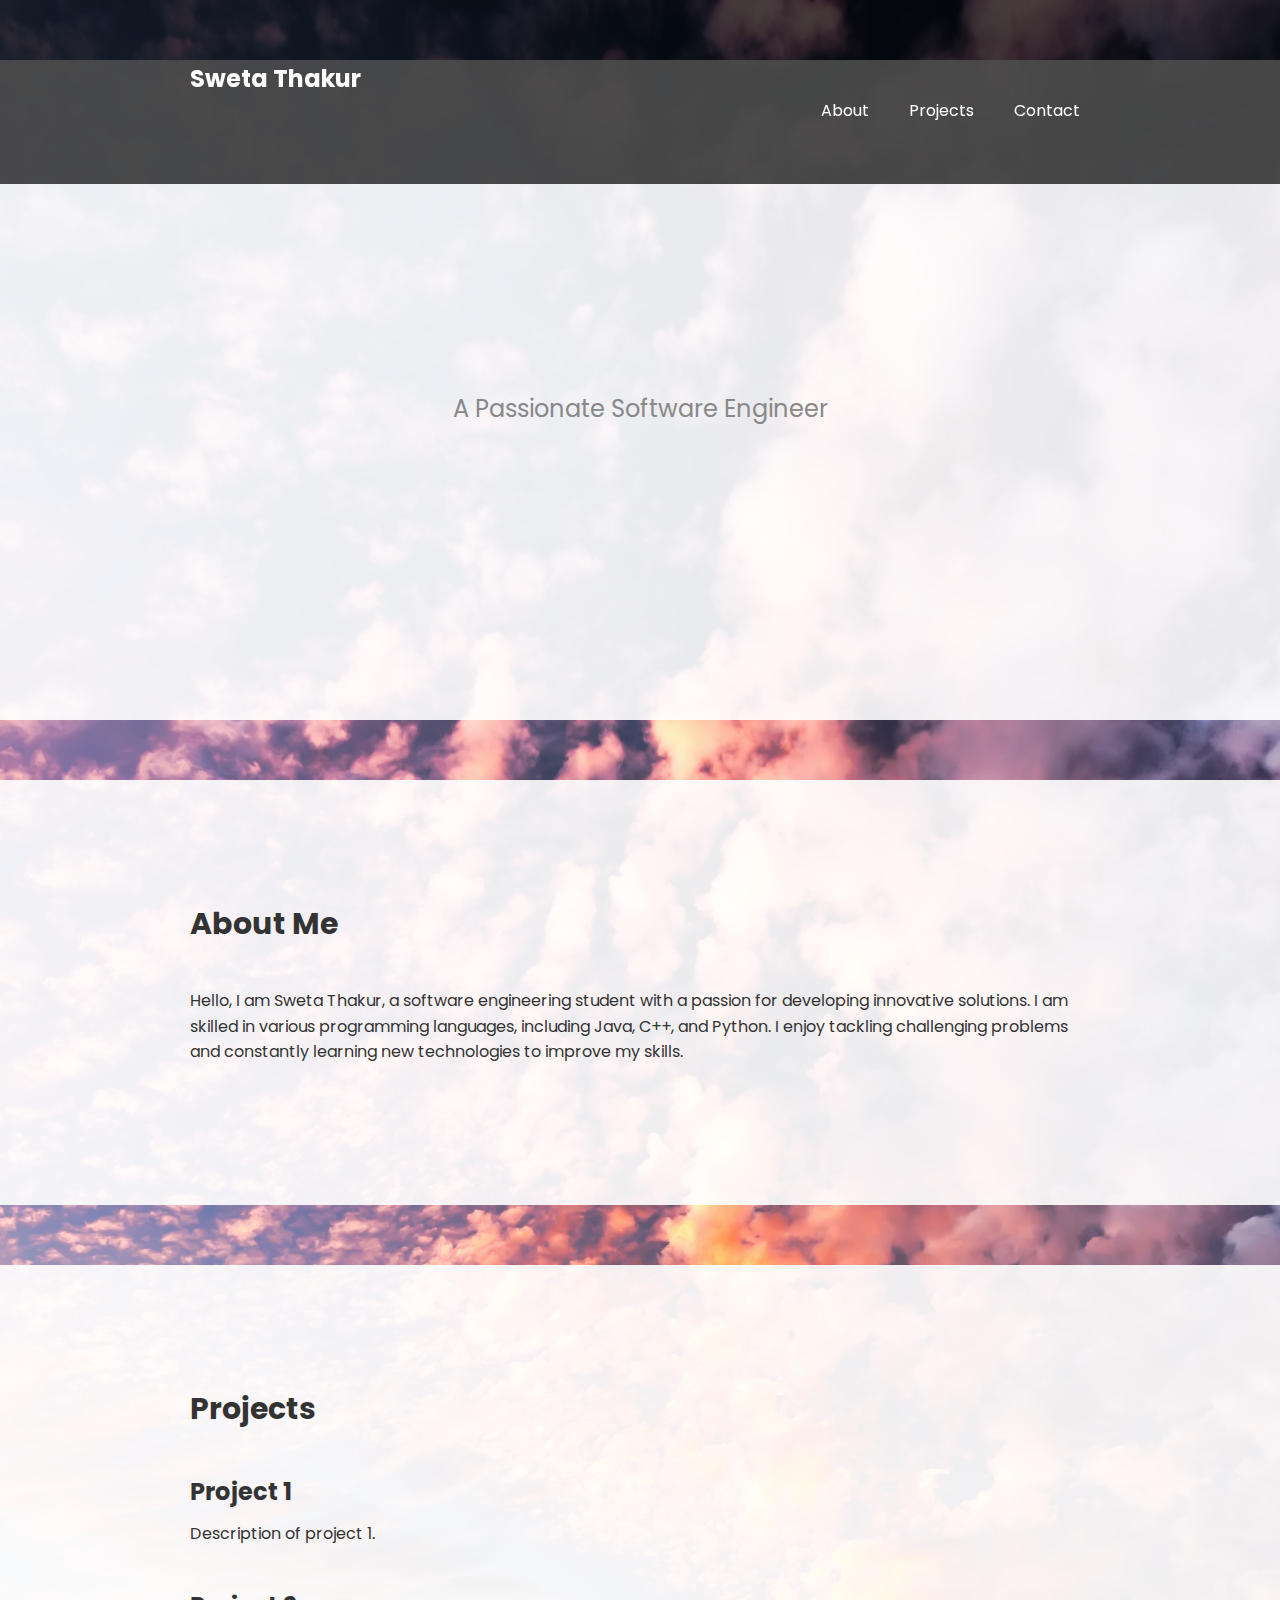
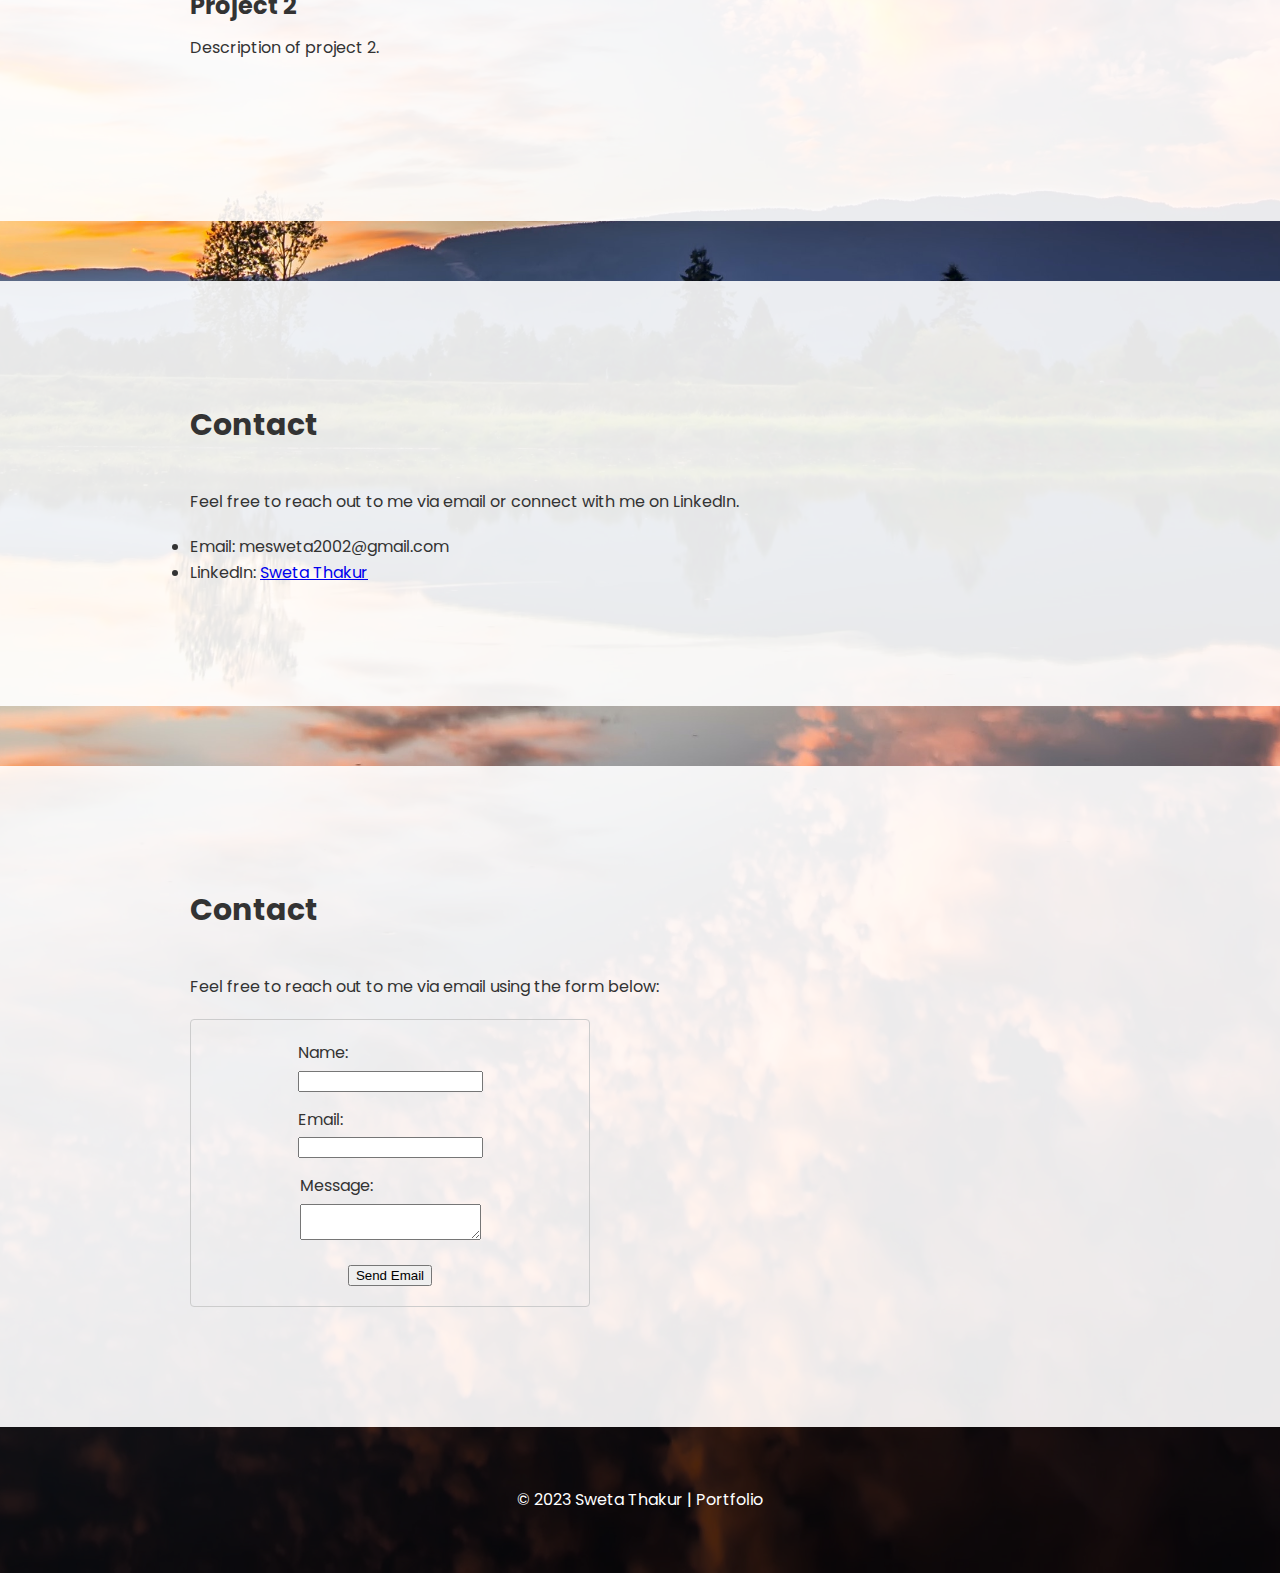
<file: index.html>
<!DOCTYPE html>
<html lang="en">
<head>
  <meta charset="UTF-8">
  <meta name="viewport" content="width=device-width, initial-scale=1.0">
  <title>Sweta Thakur | Portfolio</title>
  <link rel="stylesheet" href="style.css">
  <link rel="preconnect" href="https://fonts.googleapis.com">
  <link rel="preconnect" href="https://fonts.gstatic.com" crossorigin>
  <link href="https://fonts.googleapis.com/css2?family=Poppins:wght@400;700&display=swap" rel="stylesheet">
  
</head>
<body>
  <div class="loading-dots">
    <div class="dot dot-1"></div>
    <div class="dot dot-2"></div>
    <div class="dot dot-3"></div>
  </div>
  <header>
    <nav>
      <div class="container">
        <h1>Sweta Thakur</h1>
        <ul>
          <li><a href="#about">About</a></li>
          <li><a href="#projects">Projects</a></li>
          <li><a href="#contact">Contact</a></li>
        </ul>
      </div>
    </nav>
  </header>

  <section id="hero">
    <div class="container">
      <h2 class="animated-header">Hello, I'm Sweta Thakur</h2>
      <p class="tagline">A Passionate Software Engineer</p>
    </div>
  </section>

  <section id="about">
    <div class="container">
      <h2>About Me</h2>
      <p>
        Hello, I am Sweta Thakur, a software engineering student with a passion for developing innovative solutions. I am skilled in various programming languages, including Java, C++, and Python. I enjoy tackling challenging problems and constantly learning new technologies to improve my skills.
      </p>
    </div>
  </section>

  <section id="projects">
    <div class="container">
      <h2>Projects</h2>
      <div class="project">
        <h3>Project 1</h3>
        <p>Description of project 1.</p>
      </div>
      <div class="project">
        <h3>Project 2</h3>
        <p>Description of project 2.</p>
      </div>
      <!-- Add more project sections as needed -->
    </div>
  </section>

  <section id="contact">
    <div class="container">
      <h2>Contact</h2>
      <p>
        Feel free to reach out to me via email or connect with me on LinkedIn.
      </p>
      <ul>
        <li>Email: mesweta2002@gmail.com</li>
        <li>LinkedIn: <a href="https://www.linkedin.com/in/sweta-thakur-0b85b4222/">Sweta Thakur</a></li>
      </ul>
    </div>
  </section>
  <section id="contact">
    <div class="container">
      <h2>Contact</h2>
      <p>
        Feel free to reach out to me via email using the form below:
      </p>
      <form action="send_email.php" method="POST">
        <div class="form-group">
          <label for="name">Name:</label>
          <input type="text" id="name" name="name" required>
        </div>
        
        <div class="form-group">
          <label for="email">Email:</label>
          <input type="email" id="email" name="email" required>
        </div>
        
        <div class="form-group">
          <label for="message">Message:</label>
          <textarea id="message" name="message" required></textarea>
        </div>
        
        <button type="submit">Send Email</button>
      </form>
    </div>
  </section>
  
  
  
  
  
  <footer>
    <div class="container">
      <p>&copy; 2023 Sweta Thakur | Portfolio</p>
    </div>
  </footer>
</body>
</html>
</file>
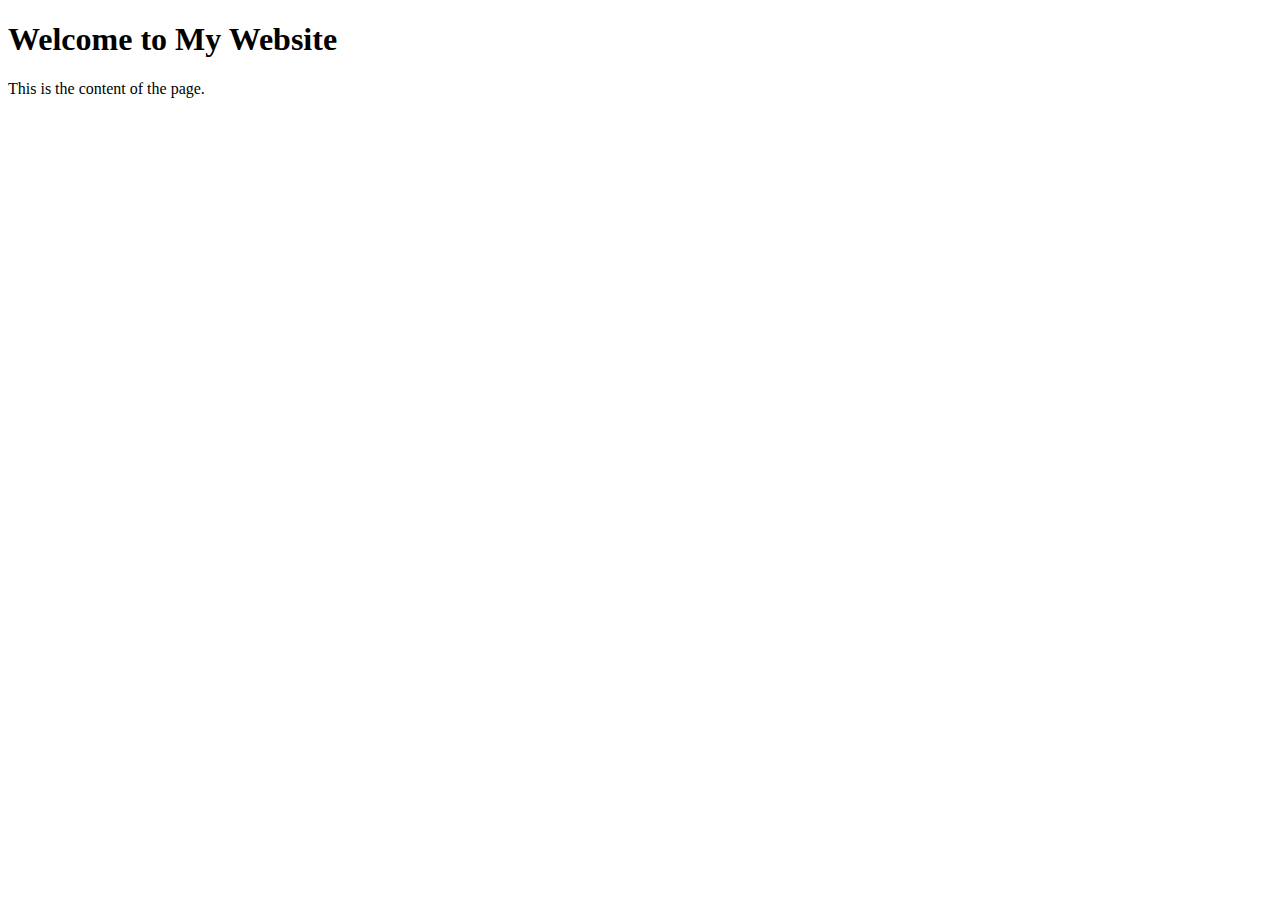
<file: new.html>
<!DOCTYPE html>
<html>
<head>
  <style>
    .loading-dots {
      display: flex;
      justify-content: center;
      align-items: center;
      height: 100vh;
      background-color: #f1f1f1;
    }

    .dot {
      width: 20px;
      height: 20px;
      border-radius: 50%;
      margin: 0 5px;
      animation: bounce 1s infinite ease-in-out;
    }

    .dot-1 {
      background-color: #ff0000;
      animation-delay: 0.2s;
    }

    .dot-2 {
      background-color: #00ff00;
      animation-delay: 0.4s;
    }

    .dot-3 {
      background-color: #0000ff;
      animation-delay: 0.6s;
    }

    @keyframes bounce {
      0%, 100% {
        transform: scale(1);
      }
      50% {
        transform: scale(1.5);
      }
    }

    /* Additional styles for the content */
    .content {
      display: none;
      /* Your content styles go here */
    }
  </style>
  <script>
    document.addEventListener("DOMContentLoaded", function(event) {
      var loadingDots = document.querySelector('.loading-dots');
      var content = document.querySelector('.content');

      loadingDots.style.display = 'none';
      content.style.display = 'block';
    });
  </script>
</head>
<body>
  <div class="loading-dots">
    <div class="dot dot-1"></div>
    <div class="dot dot-2"></div>
    <div class="dot dot-3"></div>
  </div>

  <div class="content">
    <!-- Your page content goes here -->
    <h1>Welcome to My Website</h1>
    <p>This is the content of the page.</p>
  </div>
</body>
</html>
</file>
<file: style.css>
/* Reset default browser styles */
html, body, ul, li, h1, h2, h3, p {
  margin: 0;
  padding: 0;
}
.animated-header {
  opacity: 0;
  animation: fade-in 3s ease-in-out forwards;
}

@keyframes fade-in {
  from {
    opacity: 0;
    transform: translateY(-20px);
  }
  to {
    opacity: 1;
    transform: translateY(0);
  }
}

body {
  font-family: 'Poppins', Arial, sans-serif;
  line-height: 1.6;
  color: #333;
  line-height: 1.6;
  color: #333;
  background-image: url('background.jpg');
  background-repeat: no-repeat;
  background-position: center center;
  background-size: cover;
}

.container {
  max-width: 900px;
  margin: 0 auto;
  padding: 40px;
}

header {
  background-color: rgba(0, 0, 0, 0.7);
  color: #fff;
  padding: 20px 0;
  position: fixed;
  top: 0;
  left: 0;
  width: 100%;
  z-index: 999;
}

header h1 {
  font-size: 24px;
  font-weight: 700;
}

nav ul {
  list-style-type: none;
  display: flex;
  justify-content: flex-end;
  align-items: center;
}

nav ul li {
  margin-left: 20px;
}

nav ul li a {
  color: #fff;
  text-decoration: none;
  transition: color 0.3s;
  padding: 5px 10px;
  border-radius: 5px;
}

nav ul li a:hover {
  color: #ddd;
  background-color: rgba(255, 255, 255, 0.2);
}

section {
  padding: 80px 0;
  background-color: rgba(255, 255, 255, 0.9);
  margin-top: 60px;
}

#hero {
  text-align: center;
  height: 500px;
  display: flex;
  flex-direction: column;
  justify-content: center;
  align-items: center;
}

#hero h2 {
  font-size: 36px;
  font-weight: 700;
  margin-bottom: 20px;
}

.tagline {
  font-size: 24px;
  font-weight: 400;
  color: #888;
  margin-bottom: 40px;
}

section h2 {
  font-size: 30px;
  font-weight: 700;
  margin-bottom: 40px;
}

section p {
  margin-bottom: 20px;
}

.project {
  margin-bottom: 40px;
}

.project h3 {
  font-size: 24px;
  font-weight: 700;
  margin-bottom: 10px;
}

container {
  display: flex;
  flex-direction: column;
  align-items: center;
  justify-content: center;
  height: 100vh;
}

form {
  display: flex;
  flex-direction: column;
  align-items: center;
  justify-content: center;
  max-width: 400px;
  width: 100%;
  padding: 20px;
  border: 1px solid #ccc;
  border-radius: 4px;
  box-sizing: border-box;
}

.form-group {
  display: flex;
  flex-direction: column;
  margin-bottom: 15px;
}

.form-group label {
  margin-bottom: 5px;
}

button[type="submit"] {
  margin-top: 10px;
}

textarea {
  resize: vertical;
}


footer {
  background-color: rgba(0, 0, 0, 0.7);
  color: #fff;
  text-align: center;
  padding: 20px;
}
</file>
